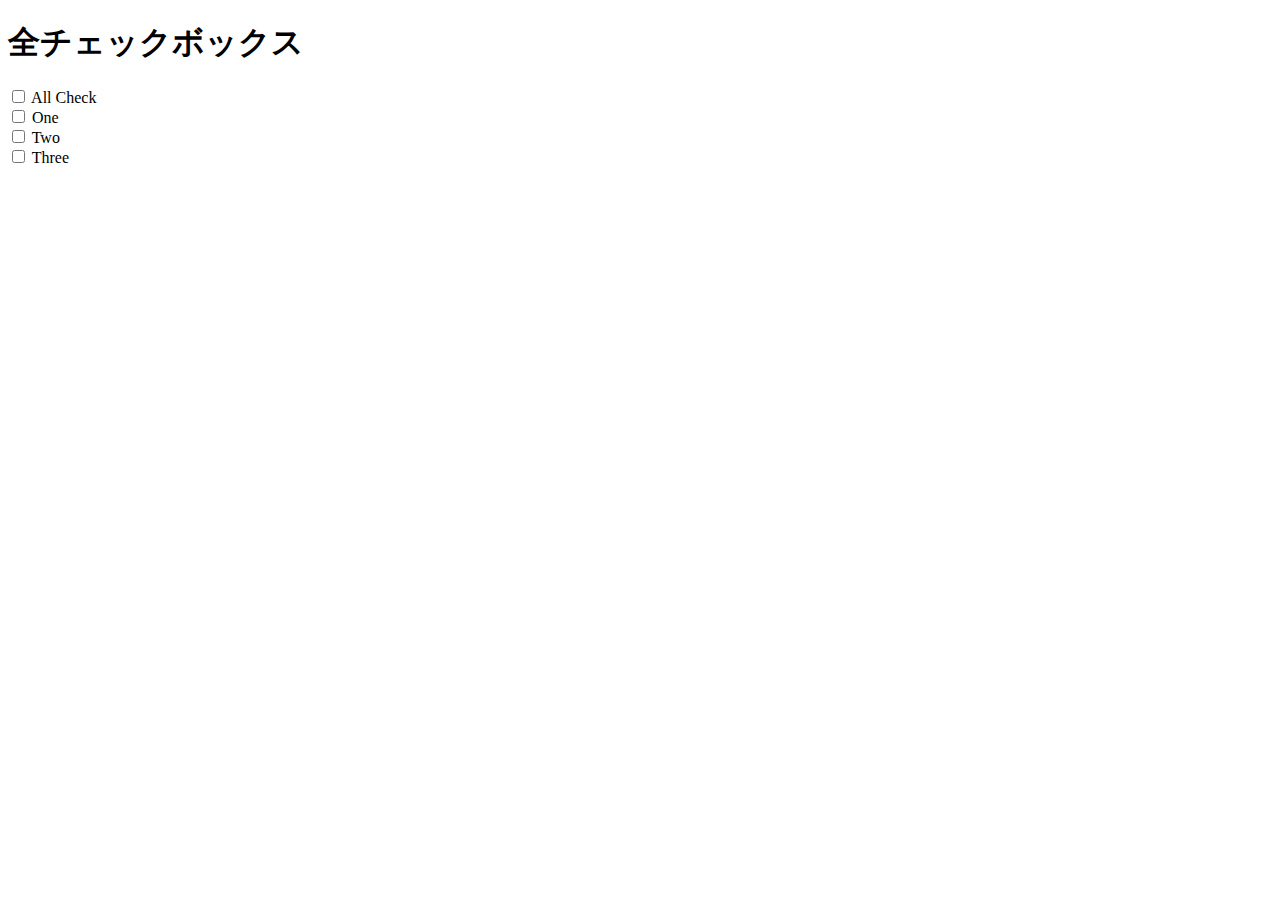
<file: CheckBox/index.html>
<!DOCTYPE html>
<html lang="ja">
<head>
    <meta charset="UTF-8">
    <style>
        label {
            display: block;
        }
    </style>
    <title>CheckBox</title>
</head>
<body>
    <h1>全チェックボックス</h1>
    <form id="checkboxwrap" name="form1">
        <label>
            <input id="all" type="checkbox">
            All Check
        </label>
        <label>
            <input type="checkbox" name="checkBox">
            One
        </label>
        <label>
            <input type="checkbox" name="checkBox">
            Two
        </label>
        <label>
            <input type="checkbox" name="checkBox">
            Three
        </label>
    </form>
    <script src="js/main.js"></script>
</body>
</html>
</file>
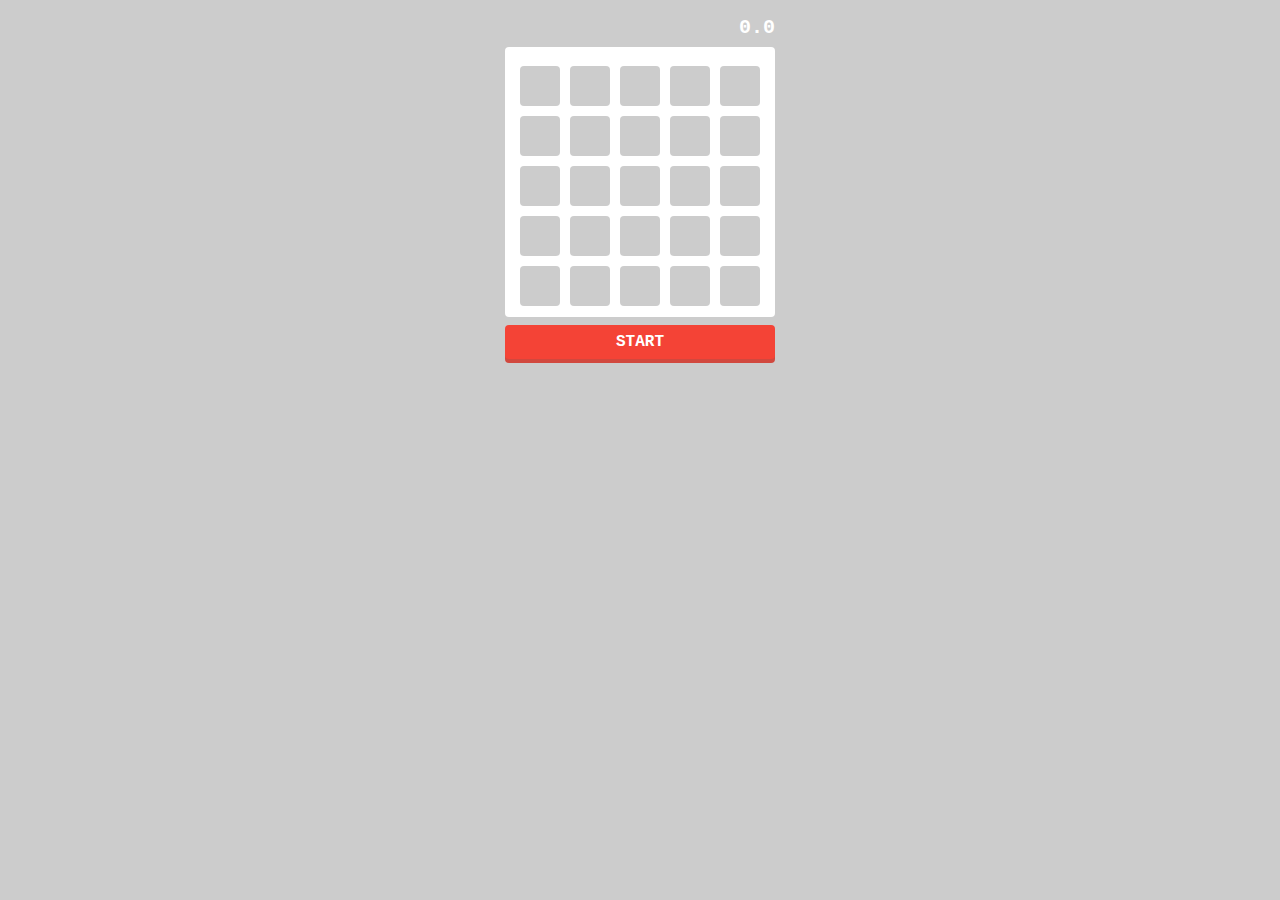
<file: MyNumbersGame/index.html>
<!DOCTYPE html>
<html lang="ja">
<head>
  <meta charset="utf-8">
  <title>Numbers Game</title>
  <link rel="stylesheet" href="css/styles.css">
</head>
<body>
  <div id="container">
    <div id="timer">0.0</div>
    <ul id="board">
    </ul>
    <div id="btn">START</div>
  </div>
  <script src="js/main.js"></script>
</body>
</html>
</file>
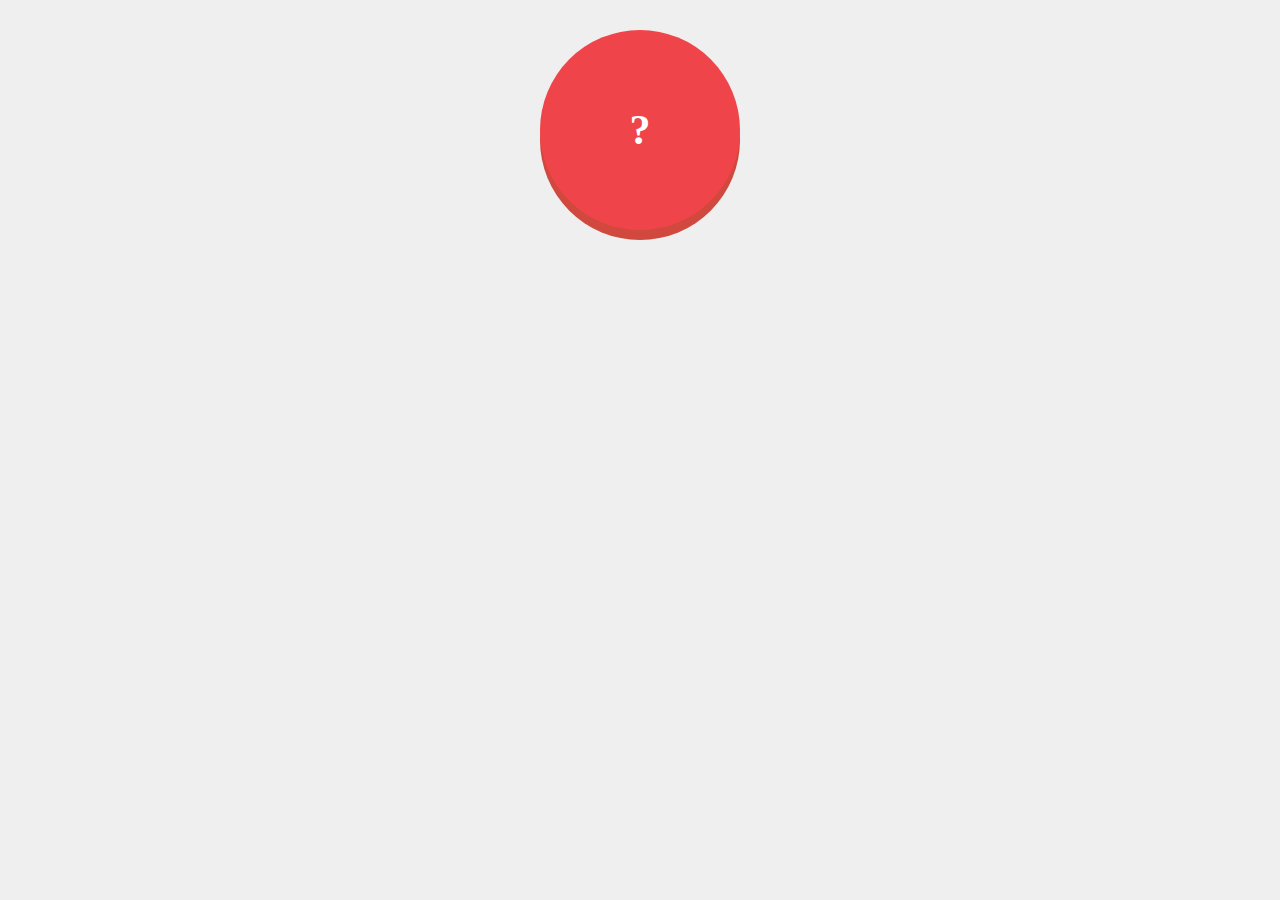
<file: MyOmikuji/index.html>
<!DOCTYPE html>
<html lang="ja">
<head>
    <meta charset="UTF-8">
    <link rel="stylesheet" href="./css/styles.css">
    <title>おみくじ</title>
</head>
<body>
    <div id="btn">?</div>
    <script src="./js/main.js"></script>
</body>
</html>
</file>
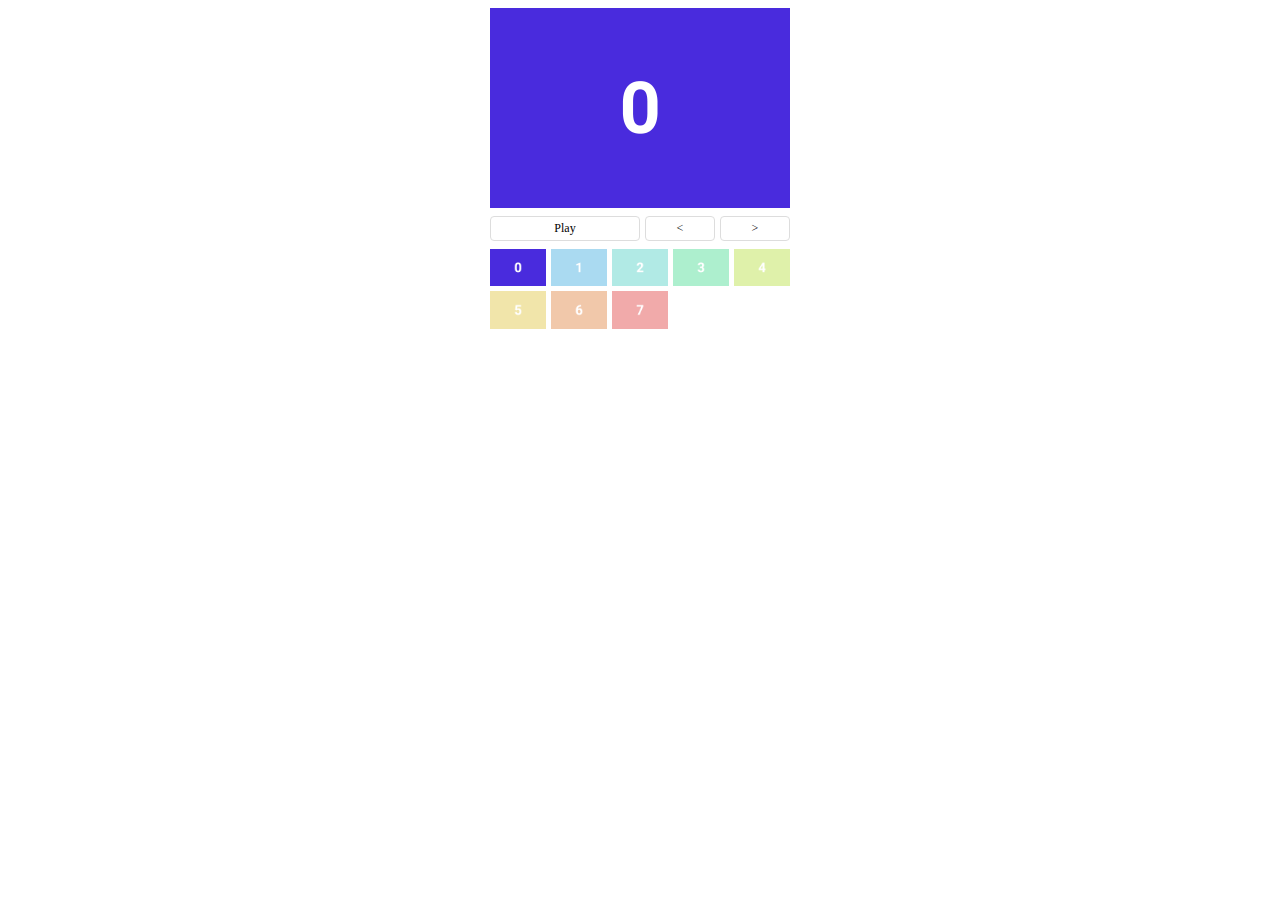
<file: MySlideshow/index.html>
<!DOCTYPE html>
<html lang="ja">
<head>
    <meta charset="UTF-8">
    <link rel="stylesheet" href="css/style.css">
    <title>SlideShow</title>
</head>
<body>
    <main>
        <img id="main">

        <nav>
            <ul>
                <li id="play">Play</li>
                <li id="prev">&lt;</li>
                <li id="next">&gt;</li>
            </ul>
        </nav>
        <ul class="thumbnails">
        </ul>
    </main>
    <script src="js/main.js"></script>
</body>
</html>
</file>
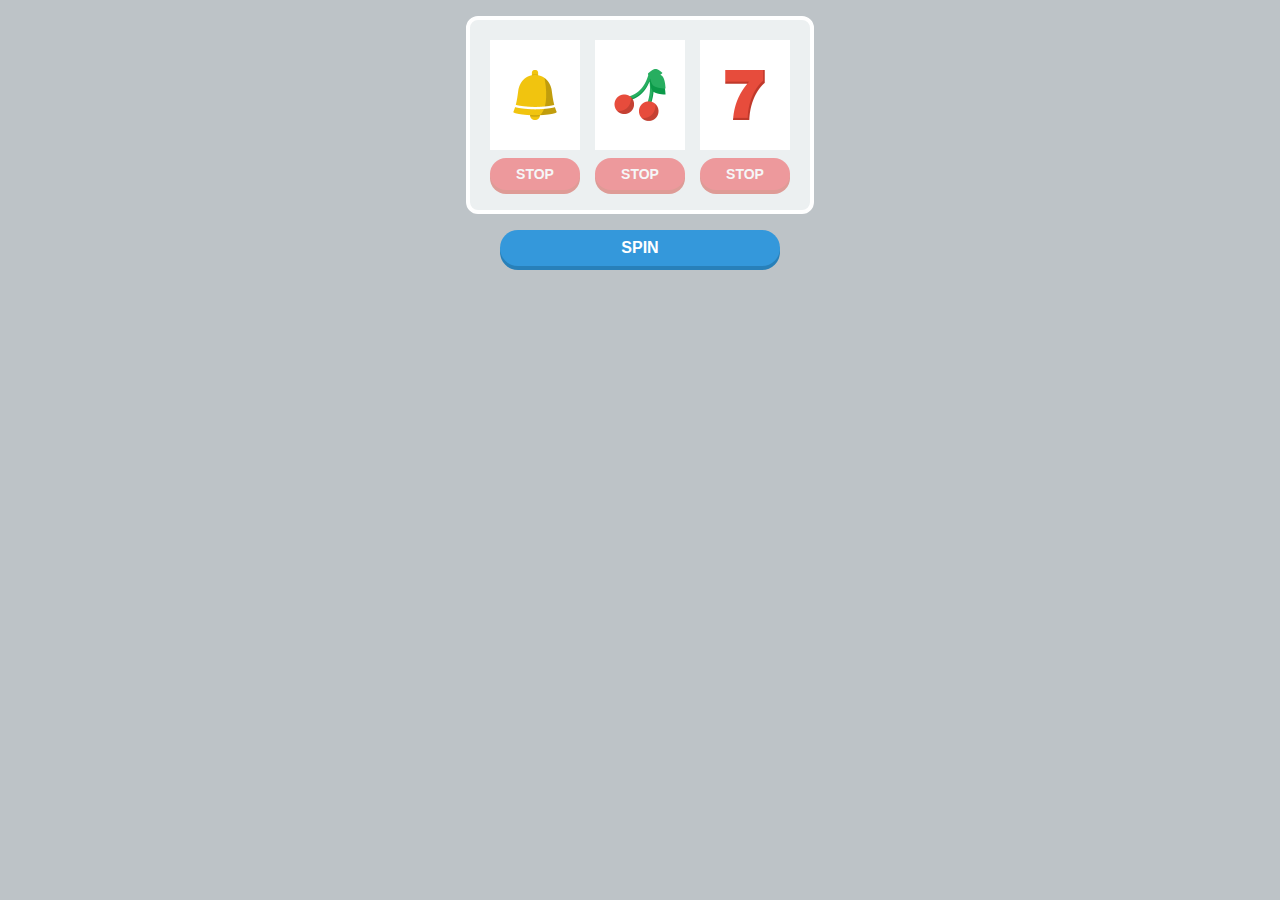
<file: MySlotMachine/index.html>
<!DOCTYPE html>
<html lang="ja">
<head>
  <meta charset="utf-8">
  <title>Slot Machine</title>
  <link rel="stylesheet" href="css/styles.css">
</head>
<body>
  <main></main>

  <div id="spin">SPIN</div>

  <script src="js/main.js"></script>
</body>
</html>
</file>
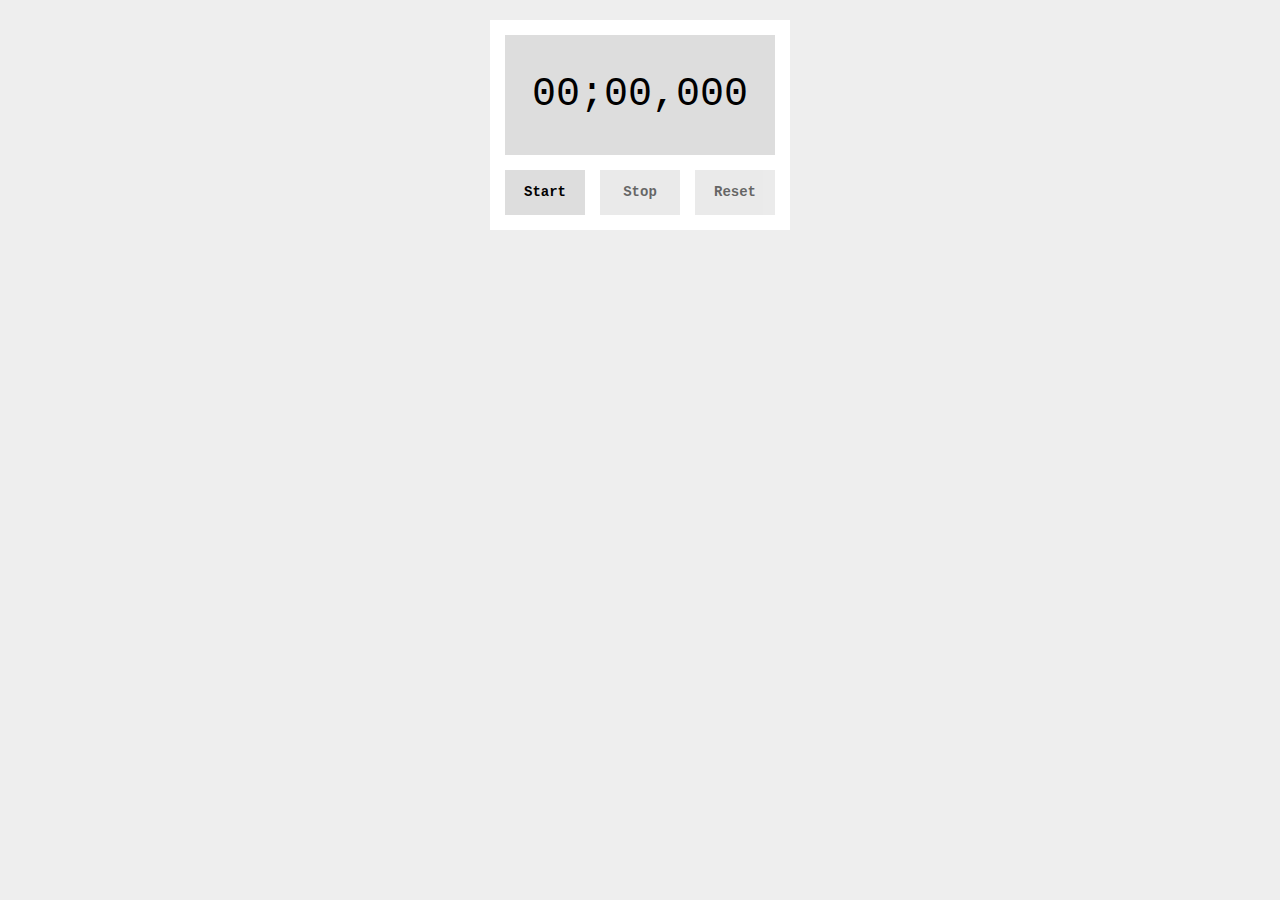
<file: MyStopwatch/index.html>
<!DOCTYPE html>
<html lang="ja">
<head>
    <meta charset="UTF-8">
    <title>StopWatch</title>
    <link rel="stylesheet" href="css/style.css">
</head>
<body>
    <div class="container">
        <div id="timer">00;00,000</div>
        <div class="controls">
            <div class="btn" id="start">Start</div>
            <div class="btn" id="stop">Stop</div>
            <div class="btn" id="reset">Reset</div>
        </div>
    </div>
    <script src="js/main.js"></script>
</body>
</html>
</file>
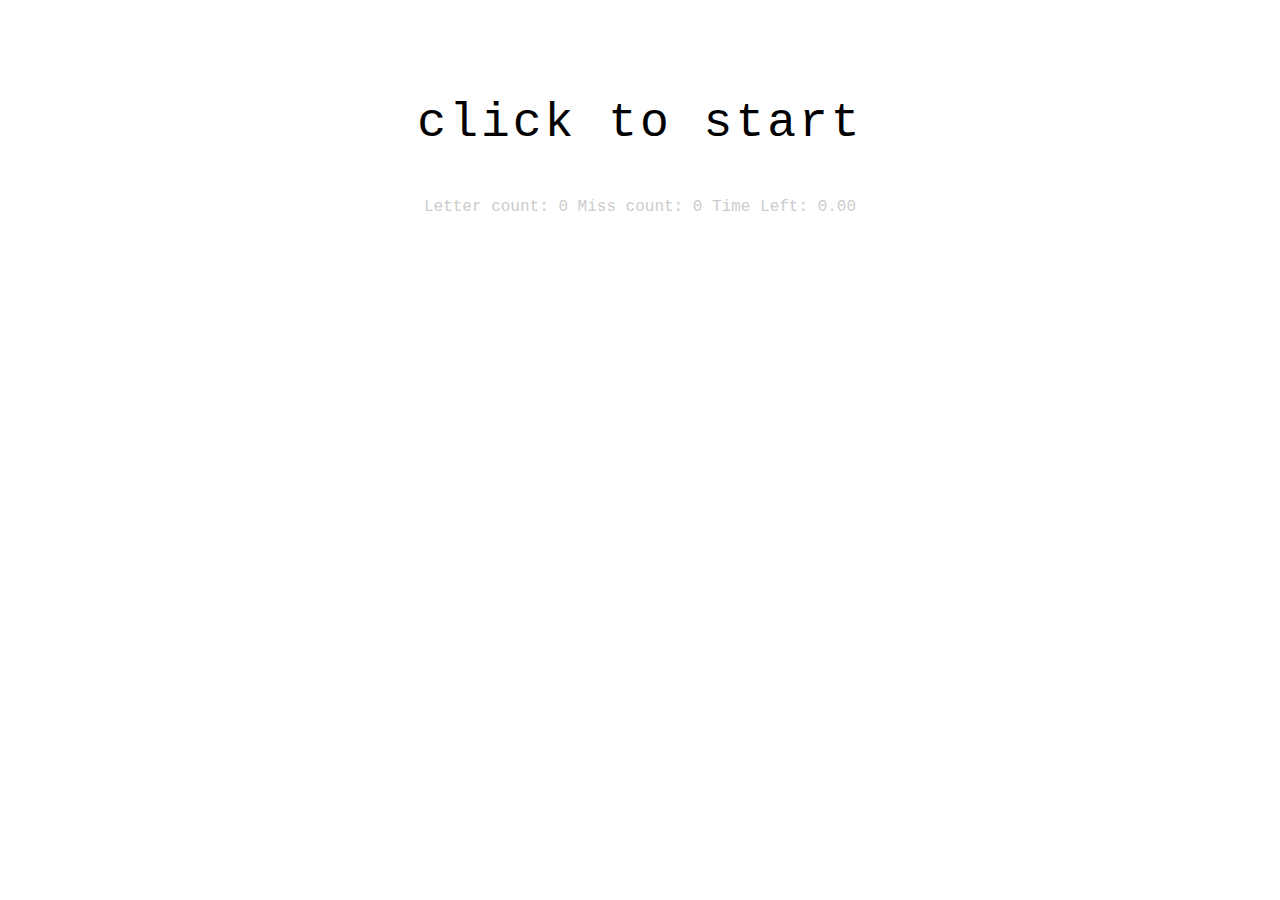
<file: MyTyping/index.html>
<!DOCTYPE html>
<html lang="ja">
<head>
    <meta charset="UTF-8">
    <link rel="stylesheet" href="css/style.css">
    <title>TypingGame</title>
</head>
<body>
    <p id="target">click to start</p>
    <p class="info">
        Letter count: <span id="score">0</span>
        Miss count: <span id="miss">0</span>
        Time Left: <span id="timer">0.00</span>
    </p>
    <script src="js/main.js"></script>
</body>
</html>
</file>
<file: MyNumbersGame/css/styles.css>
body {
    background: #ccc;
    color: #fff;
    font-family: 'Courier New', sans-serif;
    font-size: 16px;
    font-weight: bold;
  }
  
  #container {
    /* 50px * 2 + 10px * 2 */
    margin: 16px auto;
  }
  
  #board {
    display: flex;
    flex-wrap: wrap;
    list-style: none;
    margin: 0 0 8px;
    padding: 10px;
    background: #fff;
    border-radius: 4px;
  }
  
  #board li {
    background: #00aaff;
    width: 40px;
    height: 40px;
    margin: 5px;
    cursor: pointer;
    border-radius: 4px;
    line-height: 40px;
    text-align: center;
    box-shadow: 0 4px 0 #0088cc;
  }
  
  #board li.pressed {
    background: #ccc;
    box-shadow: none;
    margin-top: 9px;
    margin-bottom: 1px;
  }
  
  #timer {
    margin-bottom: 8px;
    font-size: 20px;
    text-align: right;
  }
  
  #btn {
    cursor: pointer;
    user-select: none;
    background: #f44336;
    padding: 8px;
    border-radius: 4px;
    text-align: center;
    box-shadow: 0 4px 0 #d1483e;
  }
  
  #btn:active {
    margin-top: 12px;
    box-shadow: none;
  }
</file>
<file: MyOmikuji/css/styles.css>
body {
    background: #efefef;
}

#btn {
    width: 200px;
    height: 200px;
    background: #ef454a;
    border-radius: 50%;
    margin: 30px auto;
    line-height: 200px;
    text-align: center;
    color: #fff;
    font-weight: bold;
    font-size: 42px;
    cursor: pointer;
    box-shadow: 0 10px 0 #d1483e;
    user-select: none;
}

#btn:hover {
    opacity: 0.4;
}

#btn:active {
    box-shadow: 0 5px 0 #d1483e;
    margin: 35px auto;
}
</file>
<file: MySlideshow/css/style.css>
main {
    width: 300px;
    margin: 0 auto;
}
img {
    vertical-align: bottom;
}
ul {
    list-style: none;
    padding: 0;
    margin: 0;
}
#main {
    width: 300px;
    height: 200px;
    margin-bottom: 8px;
}
nav {
    margin-bottom: 8px;
}
nav ul {
    display: flex;
    justify-content: space-between;
}
nav li {
    border: 1px solid #ddd;
    border-radius: 4px;
    font-size: 12px;
    padding: 4px;
    text-align: center;
    cursor: pointer;
}
nav li:hover {
    background: #f8f8f8;
    user-select: none;
}
#play {
    width: 140px;
}
#prev, #next {
    width: 60px;
}
.thumbnails {
    display: grid;
    grid-template-columns: repeat(5, 56px);
    gap: 5px;
}
.thumbnails li {
    cursor: pointer;
    opacity: 0.4;
}
.thumbnails li:hover, .thumbnails li.current {
    opacity: 1;
}
.thumbnails img {
    width: 56px;
}
</file>
<file: MySlotMachine/css/styles.css>
body {
    background: #bdc3c7;
    font-size: 16px;
    font-weight: bold;
    font-family: Arial, sans-serif;
  }
  
  main {
    width: 300px;
    background: #ecf0f1;
    padding: 20px;
    border: 4px solid #fff;
    border-radius: 12px;
    margin: 16px auto;
    display: flex;
    justify-content: space-between;
  }
  
  .panel img {
    width: 90px;
    height: 110px;
    margin-bottom: 4px;
  }
  
  .stop {
    cursor: pointer;
    width: 90px;
    height: 32px;
    background: #ef454a;
    box-shadow: 0 4px 0 #d1483e;
    border-radius: 16px;
    line-height: 32px;
    text-align: center;
    font-size: 14px;
    color: #fff;
    user-select: none;
  }
  
  #spin {
    cursor: pointer;
    width: 280px;
    height: 36px;
    background: #3498db;
    box-shadow: 0 4px 0 #2880b9;
    border-radius: 18px;
    line-height: 36px;
    text-align: center;
    color: #fff;
    user-select: none;
    margin: 0 auto;
  }
  
  .unmatched {
    opacity: 0.5;
  }
  
  .inactive {
    opacity: 0.5;
  }
</file>
<file: MyStopwatch/css/style.css>
body {
    font-family: 'Courier New', Courier, monospace;
    font-size: 14px;
    background: #eee;
}
.container {
    margin: 20px auto;
    width: 270px;
    background: #fff;
    padding: 15px;
    text-align: center;
}
#timer {
    background: #ddd;
    height: 120px;
    line-height: 120px;
    font-size: 40px;
    margin-bottom: 15px;
}
.btn {
    width: 80px;
    height: 45px;
    line-height: 45px;
    background: #ddd;
    font-weight: bold;
    cursor: pointer;
    user-select: none;
}
.controls {
    display: flex;
    justify-content: space-between;
}
.inactive {
    opacity: 0.6;
}
</file>
<file: MyTyping/css/style.css>
body {
    padding-top: 40px;
    font-family: 'Courier New', monospace;
    text-align: center;
}

#target {
    font-size: 48px;
    letter-spacing: 3px;
}

.info {
    color: #ccc;
}
</file>
